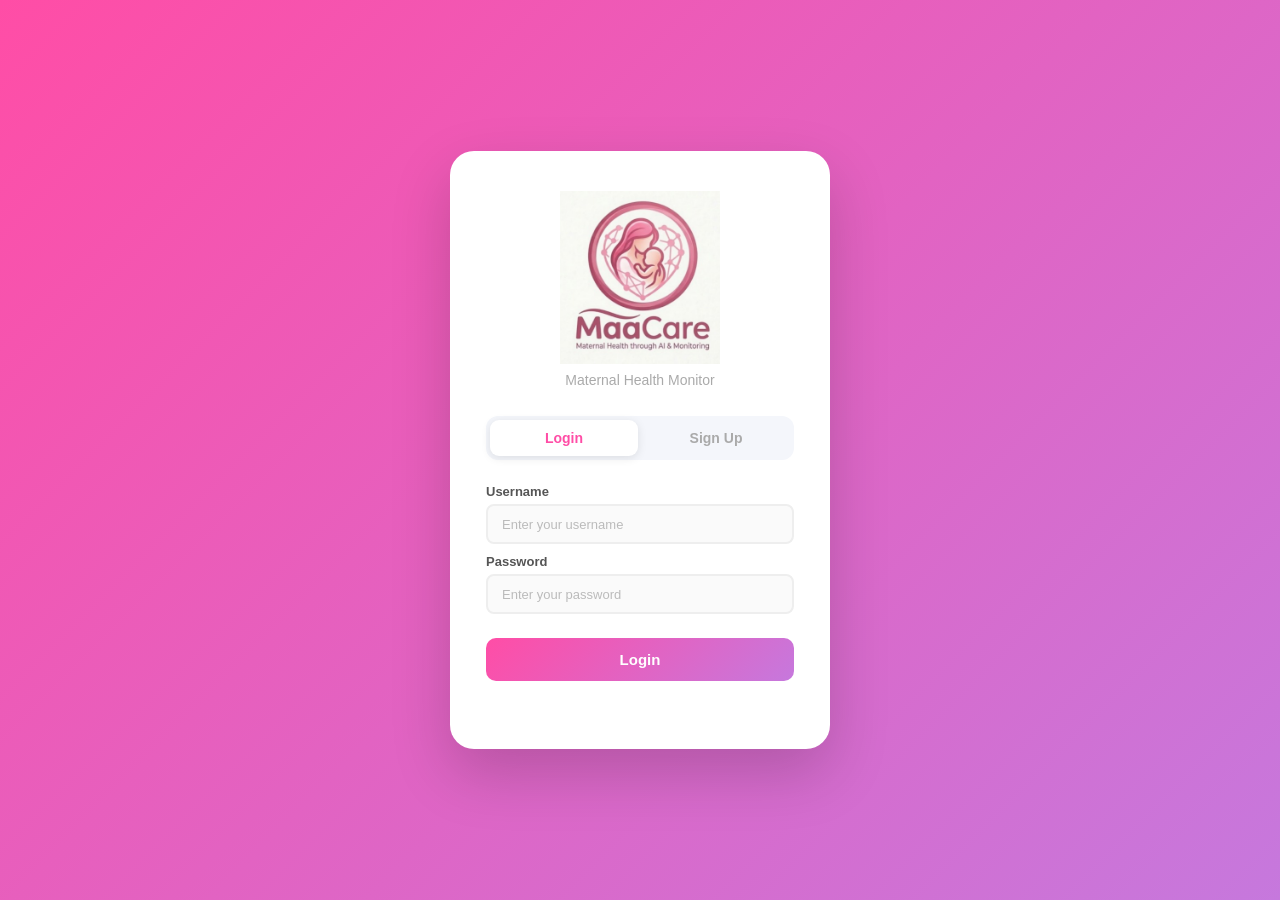
<file: mobile_app/login.html>
<!DOCTYPE html>
<html>
<head>
  <meta charset="UTF-8">
  <meta name="viewport" content="width=device-width, initial-scale=1.0">
  <title>MaaCare – Login</title>
  <link rel="stylesheet" href="style.css">
</head>
<body class="auth-body">

  <div class="auth-wrapper">
    <div class="auth-card">

      <div class="auth-logo">
        <img src="../assets/MaaCare logo.jpeg" alt="MaaCare" class="auth-logo-img">
        <p>Maternal Health Monitor</p>
      </div>

      <div class="auth-tabs">
        <button class="tab-btn active" id="loginTabBtn" onclick="showTab('login')">Login</button>
        <button class="tab-btn" id="signupTabBtn" onclick="showTab('signup')">Sign Up</button>
      </div>

      <!-- LOGIN -->
      <div id="loginTab">
        <div class="input-group">
          <label>Username</label>
          <input type="text" id="loginUsername" placeholder="Enter your username">
        </div>
        <div class="input-group">
          <label>Password</label>
          <input type="password" id="loginPassword" placeholder="Enter your password">
        </div>
        <button class="auth-btn" onclick="login()">Login</button>
        <p class="auth-error" id="loginError"></p>
      </div>

      <!-- SIGN UP -->
      <div id="signupTab" style="display:none">
        <div class="input-group">
          <label>Username</label>
          <input type="text" id="signupUsername" placeholder="Choose a username">
        </div>
        <div class="input-group">
          <label>Password</label>
          <input type="password" id="signupPassword" placeholder="Create a password (min 6 chars)">
        </div>
        <div class="input-group">
          <label>Confirm Password</label>
          <input type="password" id="signupConfirm" placeholder="Repeat your password">
        </div>
        <button class="auth-btn" onclick="signup()">Create Account</button>
        <p class="auth-error" id="signupError"></p>
      </div>

    </div>
  </div>

  <!-- SPLASH OVERLAY -->
  <div id="splash" class="splash-overlay">
    <img src="../assets/MaaCare logo.jpeg" alt="MaaCare" class="splash-logo-img">
  </div>

  <script src="auth.js"></script>
</body>
</html>
</file>
<file: mobile_app/style.css>
* {
  box-sizing: border-box;
  margin: 0;
  padding: 0;
}

body {
  font-family: 'Segoe UI', Arial, sans-serif;
  background: linear-gradient(135deg, #fdf0f7 0%, #f0eeff 100%);
  min-height: 100vh;
}


/* Header */

header {
  background: linear-gradient(135deg, #ff4da6 0%, #c678dd 100%);
  box-shadow: 0 4px 20px rgba(255, 77, 166, 0.35);
  padding: 0 24px;
  margin-bottom: 28px;
}

.header-content {
  max-width: 1100px;
  margin: auto;
  display: flex;
  align-items: center;
  justify-content: space-between;
  padding: 18px 0;
}

.header-brand {
  display: flex;
  align-items: center;
  gap: 14px;
}

.header-logo-img {
  height: 68px;
  width: auto;
  filter: drop-shadow(0 2px 6px rgba(0,0,0,0.2));
}

header h1 {
  color: white;
  font-size: 24px;
  font-weight: 700;
  letter-spacing: -0.3px;
}

header p {
  color: rgba(255, 255, 255, 0.82);
  font-size: 13px;
  margin-top: 2px;
}

.header-user {
  display: flex;
  align-items: center;
  gap: 12px;
}

.header-user span {
  color: rgba(255, 255, 255, 0.9);
  font-size: 14px;
  font-weight: 500;
}

.logout-btn {
  background: rgba(255, 255, 255, 0.18);
  color: white;
  border: 1.5px solid rgba(255, 255, 255, 0.45);
  padding: 7px 18px;
  border-radius: 20px;
  font-size: 13px;
  font-weight: 600;
  cursor: pointer;
  width: auto;
  margin: 0;
  transition: background 0.2s;
}

.logout-btn:hover {
  background: rgba(255, 255, 255, 0.32);
  transform: none;
  box-shadow: none;
}


/* Layout */

.app {
  max-width: 1100px;
  margin: auto;
  padding: 0 20px 40px;
}


/* Pregnancy Card */

.pregnancy-card {
  background: white;
  border-radius: 16px;
  box-shadow: 0 4px 20px rgba(0, 0, 0, 0.07);
  margin-bottom: 20px;
  overflow: hidden;
}

.pregnancy-card > label,
.pregnancy-card > input,
.pregnancy-card > p {
  display: block;
  padding: 0 20px;
}

.pregnancy-card > label {
  margin-top: 16px;
  font-size: 13px;
  font-weight: 600;
  color: #555;
  text-transform: uppercase;
  letter-spacing: 0.4px;
}

.pregnancy-card > input {
  margin: 6px 20px 0;
  width: calc(100% - 40px);
}

.pregnancy-card > p {
  color: #888;
  font-size: 14px;
  padding-bottom: 20px;
  margin-top: 10px;
}

.card-header-label {
  background: linear-gradient(135deg, #ff4da6 0%, #c678dd 100%);
  color: white;
  font-size: 14px;
  font-weight: 700;
  letter-spacing: 0.3px;
  padding: 12px 20px;
}

.card-body {
  padding: 20px;
}


/* Progress Bar */

.progress-bar {
  width: calc(100% - 40px);
  height: 14px;
  background: #f0f0f0;
  border-radius: 10px;
  margin: 10px 20px 0;
  overflow: hidden;
}

#progress {
  height: 100%;
  width: 0%;
  border-radius: 10px;
  transition: width 0.4s ease, background 0.4s ease;
}


/* Dashboard Grid */

.dashboard {
  display: grid;
  grid-template-columns: 1fr 1fr;
  gap: 20px;
}

.card {
  background: white;
  border-radius: 16px;
  box-shadow: 0 4px 20px rgba(0, 0, 0, 0.07);
  overflow: hidden;
}

.chartCard {
  grid-column: span 2;
}


/* Inputs */

label {
  display: block;
  font-size: 13px;
  font-weight: 600;
  color: #555;
  text-transform: uppercase;
  letter-spacing: 0.4px;
  margin-top: 14px;
  margin-bottom: 5px;
}

input[type="number"],
input[type="text"],
input[type="password"] {
  width: 100%;
  padding: 10px 14px;
  border-radius: 8px;
  border: 2px solid #eee;
  font-size: 14px;
  color: #333;
  transition: border-color 0.2s;
  background: #fafafa;
}

input:focus {
  outline: none;
  border-color: #ff4da6;
  background: white;
}

input::placeholder {
  color: #bbb;
  font-size: 13px;
}

.field-error {
  display: block;
  color: #dc3545;
  font-size: 12px;
  font-weight: 600;
  margin-top: 3px;
  min-height: 16px;
}

button {
  background: linear-gradient(135deg, #ff4da6, #c678dd);
  color: white;
  border: none;
  padding: 13px;
  width: 100%;
  border-radius: 10px;
  font-size: 15px;
  font-weight: 600;
  cursor: pointer;
  margin-top: 18px;
  transition: transform 0.15s, box-shadow 0.15s;
}

button:hover {
  transform: translateY(-2px);
  box-shadow: 0 6px 18px rgba(255, 77, 166, 0.4);
}

button:active {
  transform: translateY(0);
}

button:disabled {
  opacity: 0.65;
  cursor: not-allowed;
  transform: none;
  box-shadow: none;
}


/* Symptoms */

h3 {
  font-size: 13px;
  font-weight: 700;
  color: #555;
  text-transform: uppercase;
  letter-spacing: 0.4px;
  margin-top: 18px;
  margin-bottom: 10px;
}

.symptom-grid {
  display: grid;
  grid-template-columns: 1fr 1fr;
  gap: 10px;
}

.symptom {
  display: flex;
  align-items: flex-start;
  gap: 8px;
  font-size: 14px;
  color: #444;
  cursor: pointer;
}

.symptom input[type="checkbox"] {
  width: auto;
  margin-top: 2px;
  accent-color: #ff4da6;
}


/* Risk Box */

.risk {
  padding: 32px 20px;
  text-align: center;
  font-size: 22px;
  border-radius: 12px;
  font-weight: 700;
  transition: all 0.35s ease;
  background: #f4f6fb;
  color: #999;
}

.low {
  background: linear-gradient(135deg, #d4edda, #b8e6c4);
  color: #155724;
}

.medium {
  background: linear-gradient(135deg, #fff3cd, #ffe69c);
  color: #856404;
}

.high {
  background: linear-gradient(135deg, #f8d7da, #f5b8bc);
  color: #721c24;
}


/* Alerts */

.alert {
  margin-top: 14px;
  padding: 12px 16px;
  border-radius: 10px;
  font-weight: 600;
  font-size: 14px;
  line-height: 1.4;
}

.alert-warning {
  background: #fff3cd;
  color: #856404;
  border-left: 4px solid #ffc107;
}

.alert-danger {
  background: #f8d7da;
  color: #721c24;
  border-left: 4px solid #dc3545;
}


/* Diagnostics */

.diagnostics-box {
  margin-top: 16px;
  background: #f8f9fc;
  border-radius: 12px;
  padding: 14px 16px;
  border: 1.5px solid #eee;
}

.diag-title {
  font-size: 12px;
  font-weight: 700;
  text-transform: uppercase;
  letter-spacing: 0.5px;
  color: #aaa;
  margin-bottom: 10px;
}

.diag-good {
  font-size: 14px;
  color: #155724;
  font-weight: 500;
}

.diag-list {
  list-style: none;
  padding: 0;
  margin: 0;
  display: flex;
  flex-direction: column;
  gap: 6px;
}

.diag-list li {
  font-size: 13.5px;
  color: #333;
  line-height: 1.4;
}

.diag-note {
  margin-top: 10px;
  padding: 10px 12px;
  background: #fff8e1;
  border-left: 3px solid #ffc107;
  border-radius: 6px;
  font-size: 13px;
  color: #5c4100;
  line-height: 1.5;
}

.diag-urgent {
  margin-top: 10px;
  padding: 10px 12px;
  background: #f8d7da;
  border-left: 3px solid #dc3545;
  border-radius: 6px;
  font-size: 13px;
  color: #721c24;
  line-height: 1.5;
}


/* Profile Badge */

.profile-badge {
  font-size: 12px;
  color: #999;
  padding: 6px 16px 0;
  display: flex;
  align-items: center;
  gap: 8px;
}

.edit-profile-btn {
  background: none;
  border: 1px solid #e0c0f0;
  color: #c678dd;
  font-size: 11px;
  font-weight: 600;
  padding: 2px 10px;
  border-radius: 20px;
  cursor: pointer;
  margin: 0;
  width: auto;
  margin-top: 0;
  transition: background 0.15s;
}

.edit-profile-btn:hover {
  background: #f8eeff;
  transform: none;
  box-shadow: none;
}


/* Profile Modal */

.profile-modal-overlay {
  position: fixed;
  inset: 0;
  background: rgba(0,0,0,0.55);
  display: flex;
  align-items: center;
  justify-content: center;
  z-index: 2000;
}

.profile-modal-box {
  background: #fff;
  border-radius: 18px;
  padding: 32px 28px;
  width: 320px;
  max-width: 92vw;
  display: flex;
  flex-direction: column;
  gap: 6px;
  box-shadow: 0 8px 32px rgba(255,77,166,0.18);
}

.profile-modal-box h3 {
  font-size: 20px;
  color: #ff4da6;
  margin-bottom: 2px;
}

.profile-modal-box p {
  color: #999;
  font-size: 13px;
  margin-bottom: 10px;
}

.profile-modal-box label {
  font-weight: 600;
  font-size: 13px;
  color: #444;
  margin-top: 8px;
}

.profile-modal-box input {
  padding: 10px 12px;
  border: 1.5px solid #e0d0f0;
  border-radius: 8px;
  font-size: 14px;
  outline: none;
}

.profile-modal-box input:focus {
  border-color: #ff4da6;
}

.profile-modal-box button {
  margin-top: 16px;
  background: linear-gradient(135deg, #ff4da6, #c678dd);
  color: #fff;
  border: none;
  border-radius: 10px;
  padding: 12px;
  font-size: 15px;
  font-weight: 700;
  cursor: pointer;
}


/* Auth Page */

.auth-body {
  display: flex;
  align-items: center;
  justify-content: center;
  min-height: 100vh;
  background: linear-gradient(135deg, #ff4da6 0%, #c678dd 100%);
}

.auth-wrapper {
  width: 100%;
  max-width: 420px;
  padding: 20px;
}

.auth-card {
  background: white;
  border-radius: 24px;
  padding: 40px 36px;
  box-shadow: 0 24px 60px rgba(0, 0, 0, 0.18);
}

.auth-logo {
  text-align: center;
  margin-bottom: 28px;
}

.auth-logo-img {
  width: 160px;
  margin-bottom: 8px;
  display: block;
  margin-left: auto;
  margin-right: auto;
}

.auth-logo p {
  color: #aaa;
  font-size: 14px;
  margin-top: 4px;
}

.auth-tabs {
  display: flex;
  background: #f4f6fb;
  border-radius: 12px;
  padding: 4px;
  margin-bottom: 24px;
  gap: 4px;
}

.tab-btn {
  flex: 1;
  padding: 10px;
  border: none;
  background: transparent;
  border-radius: 9px;
  font-size: 14px;
  font-weight: 600;
  cursor: pointer;
  color: #aaa;
  margin: 0;
  width: auto;
  transition: all 0.2s;
  transform: none;
  box-shadow: none;
}

.tab-btn:hover {
  transform: none;
  box-shadow: none;
  color: #ff4da6;
}

.tab-btn.active {
  background: white;
  color: #ff4da6;
  box-shadow: 0 2px 10px rgba(0, 0, 0, 0.1);
}

.input-group {
  margin-bottom: 4px;
}

.input-group label {
  text-transform: none;
  font-size: 13px;
  letter-spacing: 0;
  margin-top: 10px;
}

.auth-btn {
  margin-top: 20px;
}

.auth-error {
  color: #dc3545;
  font-size: 13px;
  text-align: center;
  margin-top: 10px;
  min-height: 18px;
  font-weight: 500;
}


/* Splash Overlay */

.splash-overlay {
  position: fixed;
  inset: 0;
  background: linear-gradient(135deg, #ff4da6, #c678dd);
  display: flex;
  align-items: center;
  justify-content: center;
  z-index: 9999;
  opacity: 0;
  pointer-events: none;
  transition: opacity 0.5s ease;
}

.splash-overlay.active {
  opacity: 1;
  pointer-events: all;
}

.splash-overlay.fade-out {
  opacity: 0;
}

.splash-logo-img {
  width: 260px;
  animation: splash-pop 0.7s cubic-bezier(0.34, 1.56, 0.64, 1) forwards;
}

@keyframes splash-pop {
  from { transform: scale(0.3); opacity: 0; }
  to   { transform: scale(1);   opacity: 1; }
}


/* Page Fade-In */

@keyframes page-fade-in {
  from { opacity: 0; }
  to   { opacity: 1; }
}

body.page-fade-in {
  animation: page-fade-in 0.5s ease forwards;
}


/* Mobile */

@media (max-width: 800px) {
  .dashboard {
    grid-template-columns: 1fr;
  }

  .chartCard {
    grid-column: span 1;
  }

  .header-content {
    flex-direction: column;
    gap: 12px;
    text-align: center;
  }
}
</file>
